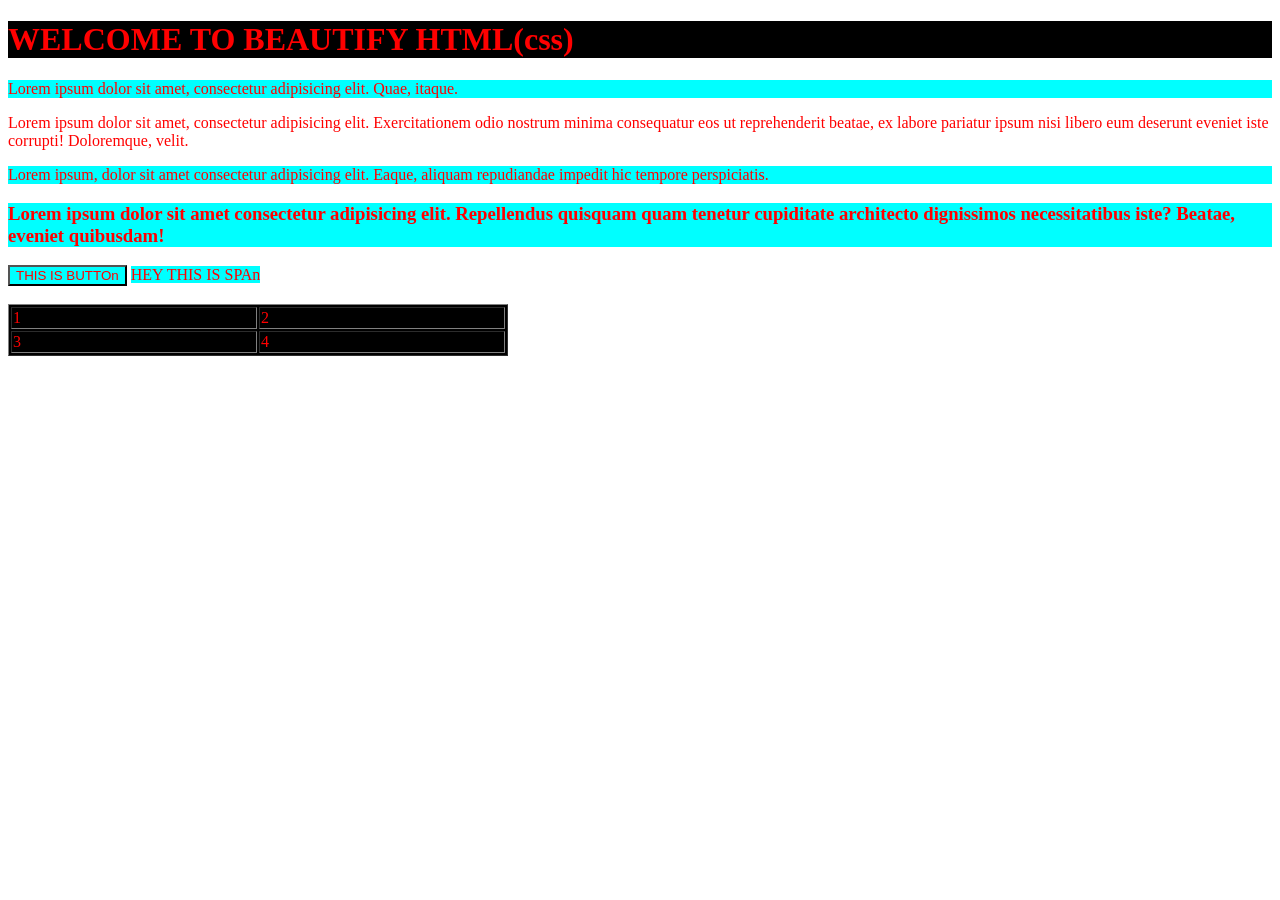
<file: CSS_WEEK_1/index.html>
<!DOCTYPE html>
<html lang="en">
<head>
  
    <meta charset="UTF-8">
    <meta name="viewport" content="width=device-width, initial-scale=1.0">
    <title>CSS STYLES CLASS</title>
    <link rel="stylesheet" href="style.css">
</head>

<style>
    p {
        background-color: blue;
        color: white;
        color: red;
    }
</style>

<body>
    <h1 style="color:red; background-color: black;">WELCOME TO BEAUTIFY HTML(css)</h1>

    <p class="para">Lorem ipsum dolor sit amet, consectetur adipisicing elit. Quae, itaque.</p>


    <p style="background-color:white">Lorem ipsum dolor sit amet, consectetur adipisicing elit. Exercitationem odio nostrum minima consequatur eos ut reprehenderit beatae, ex labore pariatur ipsum nisi libero eum deserunt eveniet iste corrupti! Doloremque, velit.</p>

    <p class="para">
        Lorem ipsum, dolor sit amet consectetur adipisicing elit. Eaque, aliquam repudiandae impedit hic tempore perspiciatis.
    </p>


    <h3 id="heading3">
        Lorem ipsum dolor sit amet consectetur adipisicing elit. Repellendus quisquam quam tenetur cupiditate architecto dignissimos necessitatibus iste? Beatae, eveniet quibusdam!
    </h3>

    <button>
        THIS IS BUTTOn
    </button>

    <span>
        HEY THIS IS SPAn
    </span>

    <br />
    <br>



    <table border="1">
        <tr>
            <td>1</td>
            <td>2</td>
        </tr>
        <tr>
            <td>
                3
            </td>
            <td>4</td>
        </tr>
    </table>
</body>
</html>
</file>
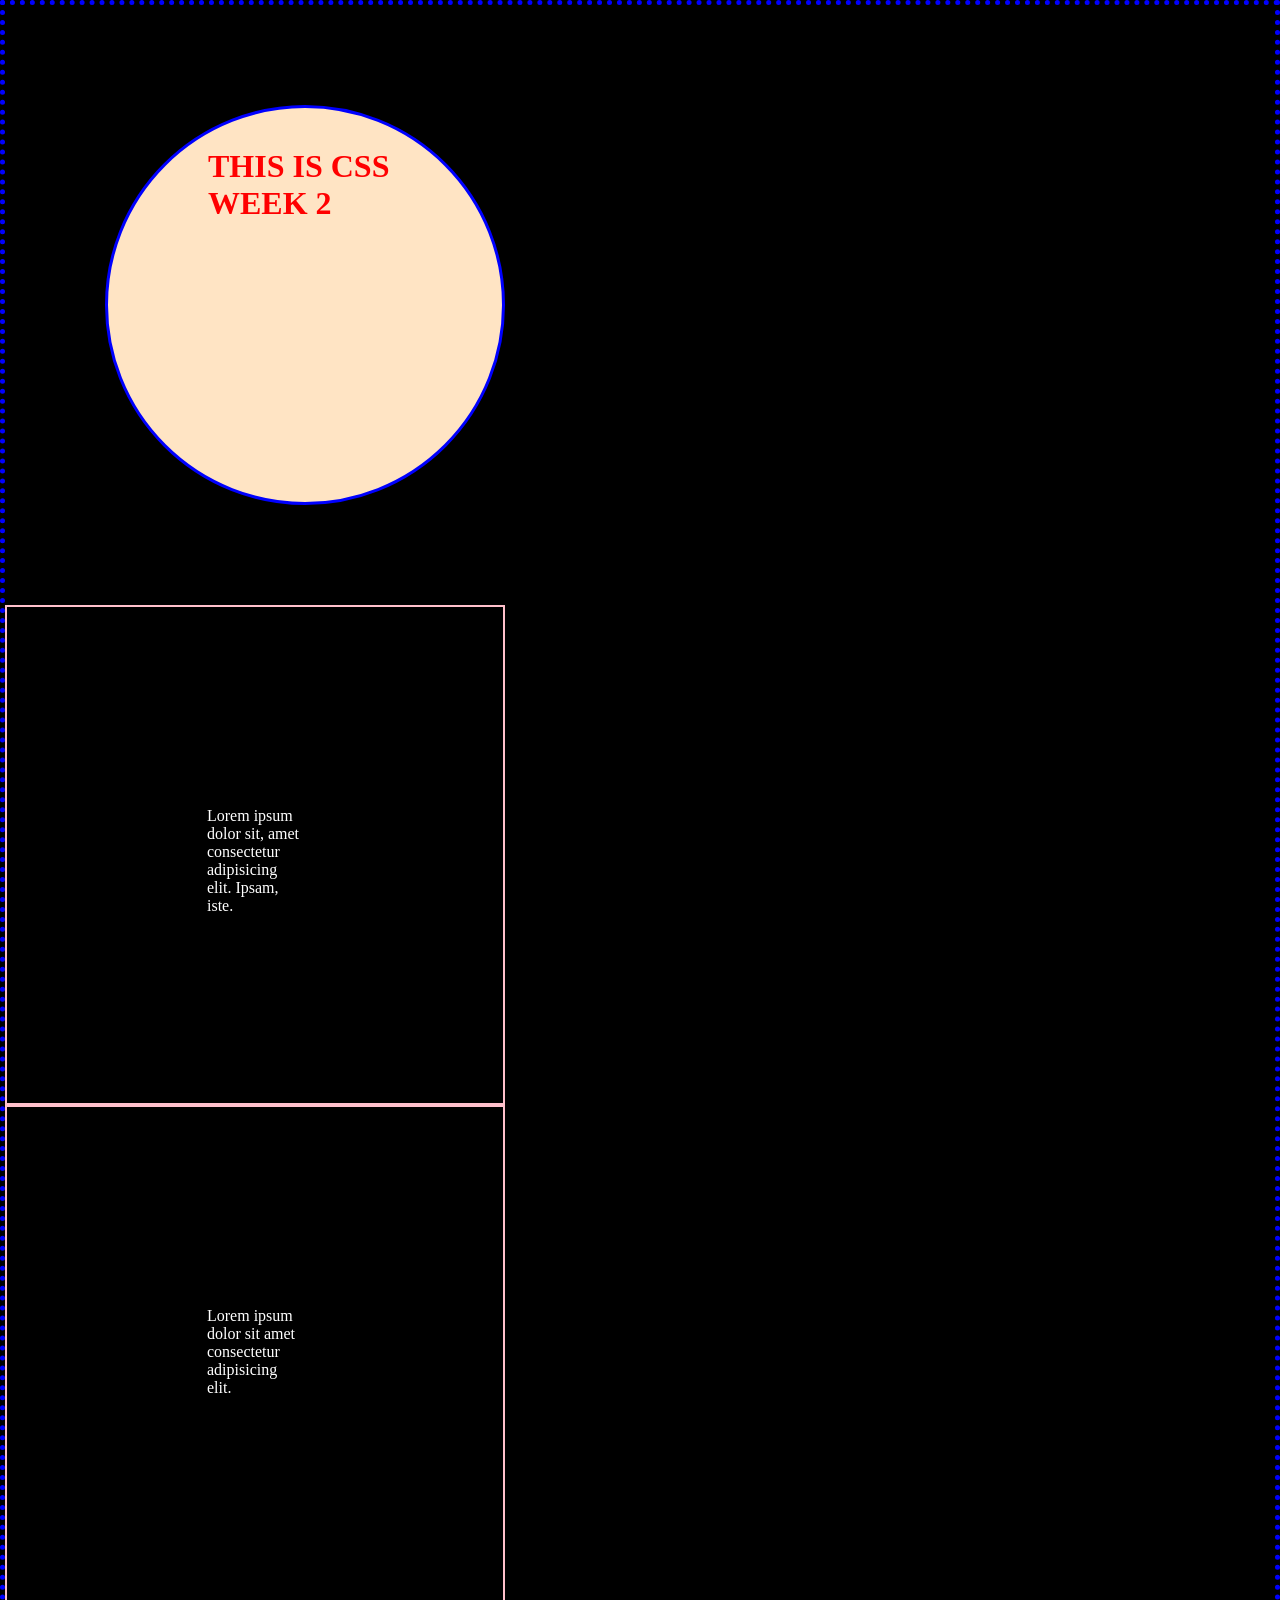
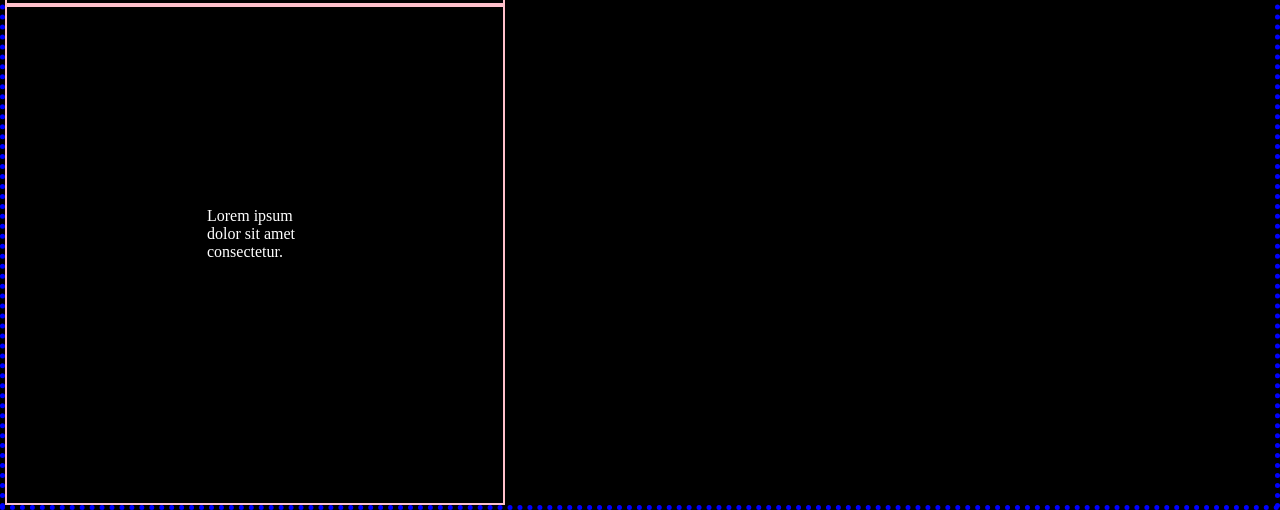
<file: CSS_WEEK_2/index.html>
<!DOCTYPE html>
<html lang="en">
<head>
    <meta charset="UTF-8">
    <meta name="viewport" content="width=device-width, initial-scale=1.0">
    <title>CSS WEEK 2</title>
    <link rel="stylesheet" href="style.css">
</head>
<body>
    <div id="first-div">
        <h1 class="heading-one">THIS IS CSS WEEK 2</h1>


        <p>Lorem ipsum dolor sit, amet consectetur adipisicing elit. Ipsam, iste.</p>
        <p>Lorem ipsum dolor sit amet consectetur adipisicing elit.</p>
        <p>Lorem ipsum dolor sit amet consectetur.</p>
    </div>

</body>
</html>
</file>
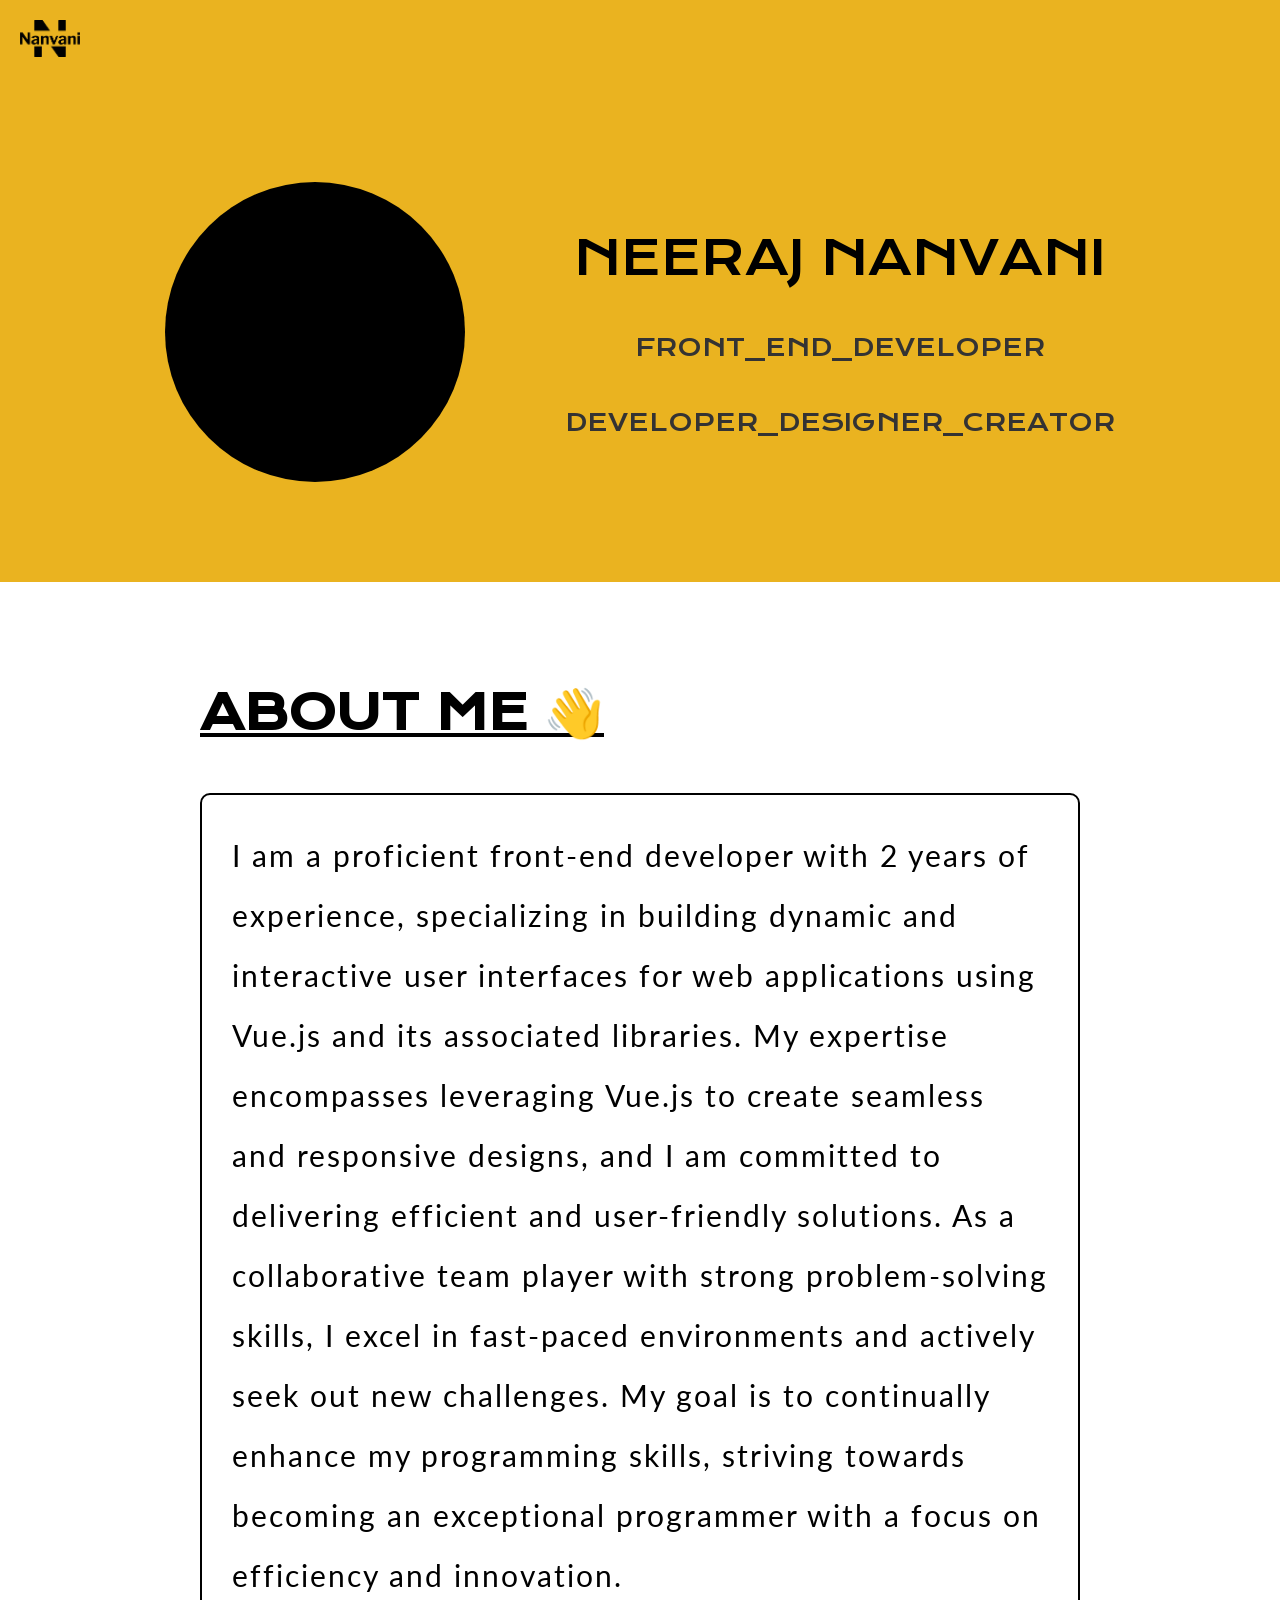
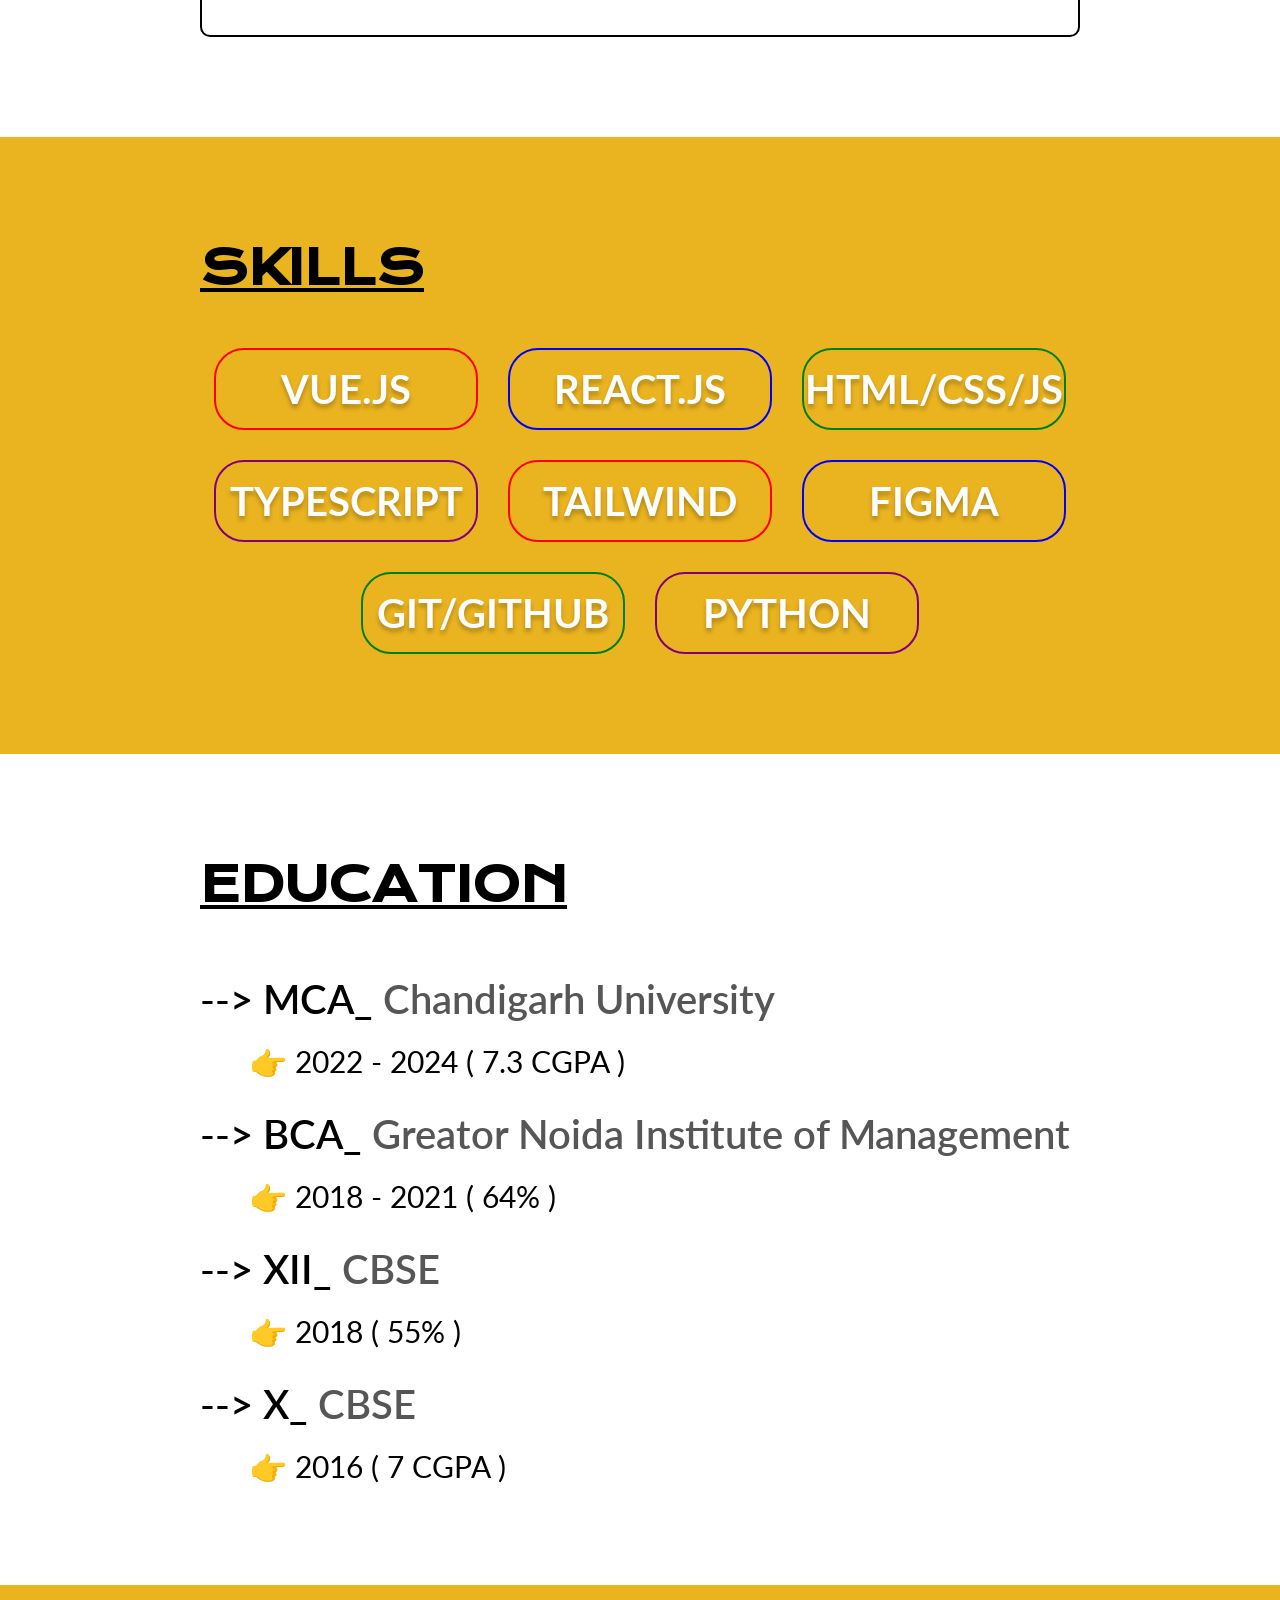
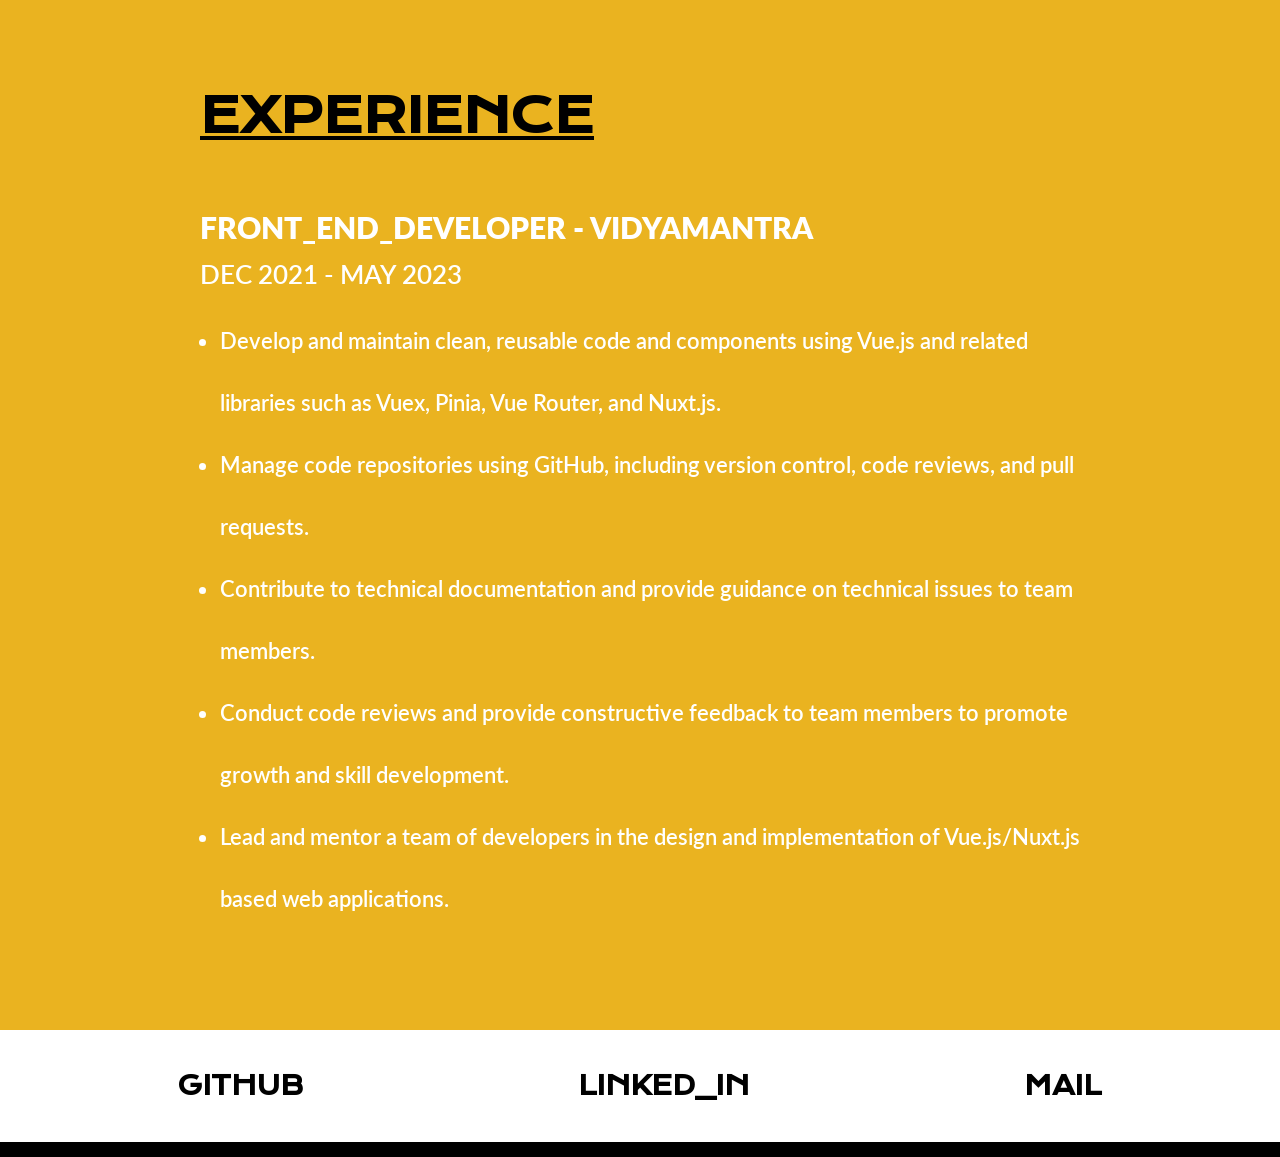
<file: Portfolio/index.html>
<!DOCTYPE html>
<html lang="en">
<head>
    <meta charset="UTF-8">
    <meta name="viewport" content="width=device-width, initial-scale=1.0">
    <link rel="stylesheet" href="style.css">

    <link rel="preconnect" href="https://fonts.googleapis.com">
    <link rel="preconnect" href="https://fonts.gstatic.com" crossorigin>
    <link href="https://fonts.googleapis.com/css2?family=Asap:wght@700&family=Barlow+Condensed:ital,wght@1,300&family=Krona+One&family=Lato&display=swap" rel="stylesheet">
    

    <title>Neeraj Nanvani</title>
</head>
    <body>
        <div id="hero-section">
            <img id="logo" src="nanvani-logo.png" alt="logo" />

            <div id="hero-img-name">
                <div id="my-img">

                </div>

                <div id="my-name">
                    <p id="name">Neeraj Nanvani</p>
                    <p>Front_end_developer</p>
                    <p>Developer_designer_creator</p>
                </div>
            </div>
        </div>
        
        <div id="about-section">

            <h2 class="heading">
                ABOUT ME 👋
            </h2>

            <p id="about-me">
                I am a proficient front-end developer with 2 years of experience, specializing in building dynamic and interactive user interfaces for web applications using Vue.js and its associated libraries. My expertise encompasses leveraging Vue.js to create seamless and responsive designs, and I am committed to delivering efficient and user-friendly solutions. As a collaborative team player with strong problem-solving skills, I excel in fast-paced environments and actively seek out new challenges. My goal is to continually enhance my programming skills, striving towards becoming an exceptional programmer with a focus on efficiency and innovation.
            </p>
        </div>

        <div id="skills-section">
            <h2 class="heading">
                SKILLS
            </h2>

            <div class="skills-box">
                <div class="skill red">Vue.js</div>
                <div  class="skill blue">React.js</div>
                <div  class="skill green">HTML/CSS/JS</div>
                <div  class="skill purple">Typescript</div>
                <div  class="skill red">Tailwind</div>
                <div  class="skill blue">Figma</div>
                <div  class="skill green">GIT/GITHUB</div>
                <div  class="skill purple">PyTHON</div>
            </div>
        </div>

        <div id="education-section">
            <h2 class="heading">
                EDUCATION
            </h2>

            <div class="education-details">
                <h3>
                -->  MCA_ 
                    <span>
                        Chandigarh University
                    </span> 
                </h3>

                <p>
                    👉  2022 - 2024 ( 7.3 CGPA )
                </p>

                <h3>
                -->  BCA_ 
                    <span>
                        Greator Noida Institute of Management
                    </span> 
                </h3>

                <p>
                    👉  2018 - 2021 ( 64% )
                </p>

                <h3>
                -->  XII_ 
                    <span>
                        CBSE
                    </span> 
                </h3>

                <p>
                    👉  2018 ( 55% )
                </p>

                <h3>
                -->  X_ 
                    <span>
                        CBSE
                    </span> 
                </h3>

                <p>
                    👉  2016 ( 7 CGPA )
                </p>
            </div>
        </div>


        <div id="experience-section">
            <h2 class="heading">
                EXPERIENCE
            </h2>

            <div class="experience-box">
                <h3>
                    FRONT_END_DEVELOPER - VIDYAMANTRA
                </h3>

                <h4> DEC 2021 - MAY 2023 </h4>

                <ul>
                    <li>
                        Develop and maintain clean, reusable code and components using Vue.js and related libraries such as Vuex, Pinia, Vue Router, and Nuxt.js.
                    </li>
                    <li>
                        Manage code repositories using GitHub, including version control, code reviews, and pull requests.
                    </li>

                    <li>
                        Contribute to technical documentation and provide guidance on technical issues to team members.
                    </li>

                    <li>
                        Conduct code reviews and provide constructive feedback to team members to promote growth and skill development.
                    </li>

                    <li>
                        Lead and mentor a team of developers in the design and implementation of Vue.js/Nuxt.js based web applications.
                    </li>               
                </ul>
            </div>
        </div>

        <footer>
            <a href="#">GITHUB</a>
            <a href="#">LINKED_IN</a>
            <a href="#">MAIL</a>
        </footer>
    </body>
</html>
</file>
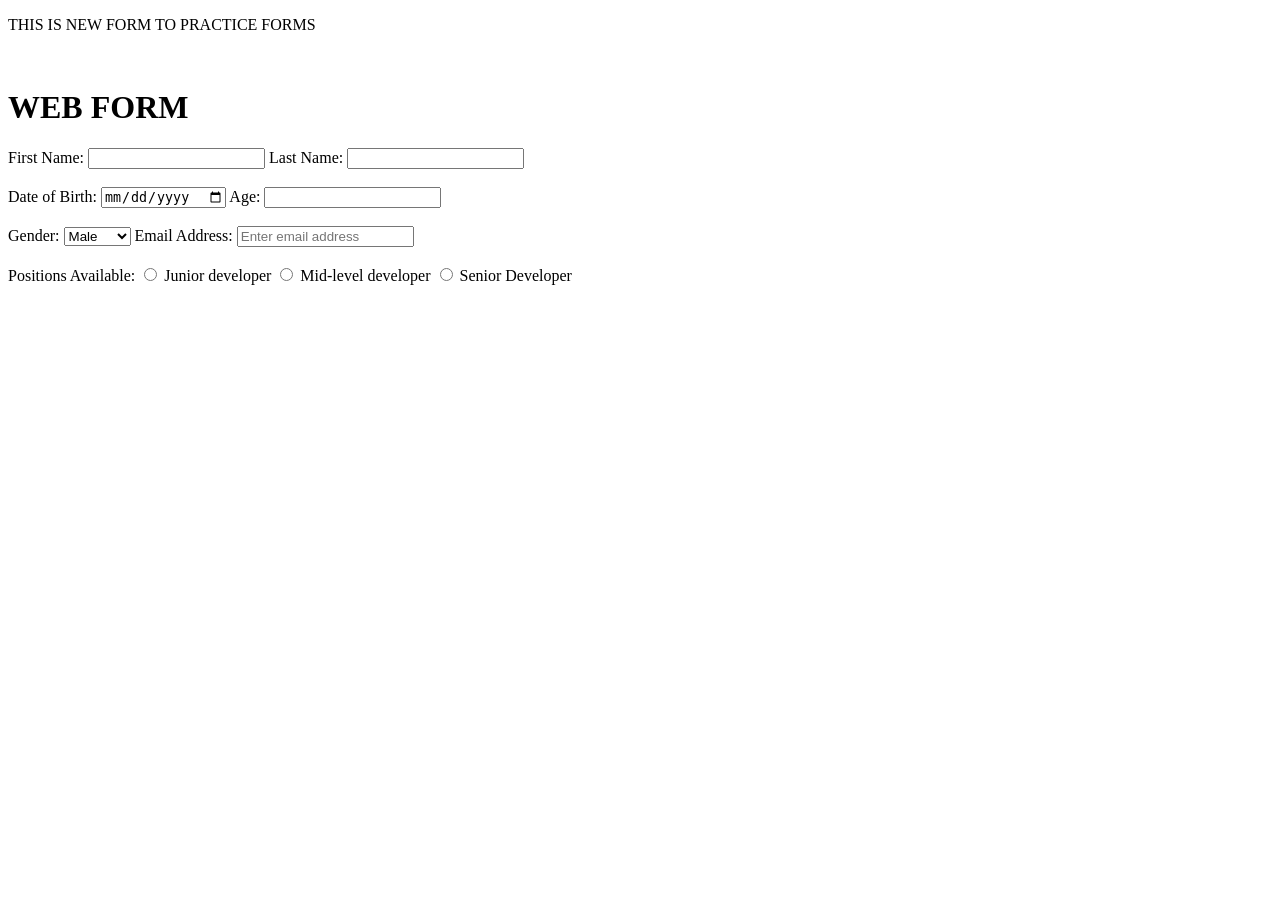
<file: form2.html>
<!DOCTYPE html>
<html lang="en">
<head>
    <meta charset="UTF-8">
    <meta name="viewport" content="width=device-width, initial-scale=1.0">
    <title>Form Trial</title>
</head>
<body>
    <p>
        THIS IS NEW FORM TO PRACTICE FORMS
    </p>

    <br />
    <h1>
        WEB FORM
    </h1>

    <form>
        <label for="">First Name: </label>
        <input />

        <label for="">Last Name: </label>
        <input />

        <br />
        <br />

        <label for="">Date of Birth: </label>
        <input type="date" />

        <label for="">Age: </label>
        <input type="number">

        <br />
        <br />
        <label for="">Gender: </label>
        <select>
            <option>
                Male
            </option>
            <option>
                Female
            </option>
            <option>
                Other
            </option>
        </select>

        <label>Email Address: </label>
        <input type="email" placeholder="Enter email address">

        <br />
        <br />

        <label for="">Positions Available: </label>

        <input type="radio" id="junior" name="position" />
        <label for="junior">
            Junior developer
        </label>

        <input type="radio" id="mid-level" name="position" />
        <label for="mid-level">
            Mid-level developer
        </label>

        <input type="radio" id="senior" name="position" />

        <label for="senior"> Senior Developer</label>
    </form>

</body>
</html>
</file>
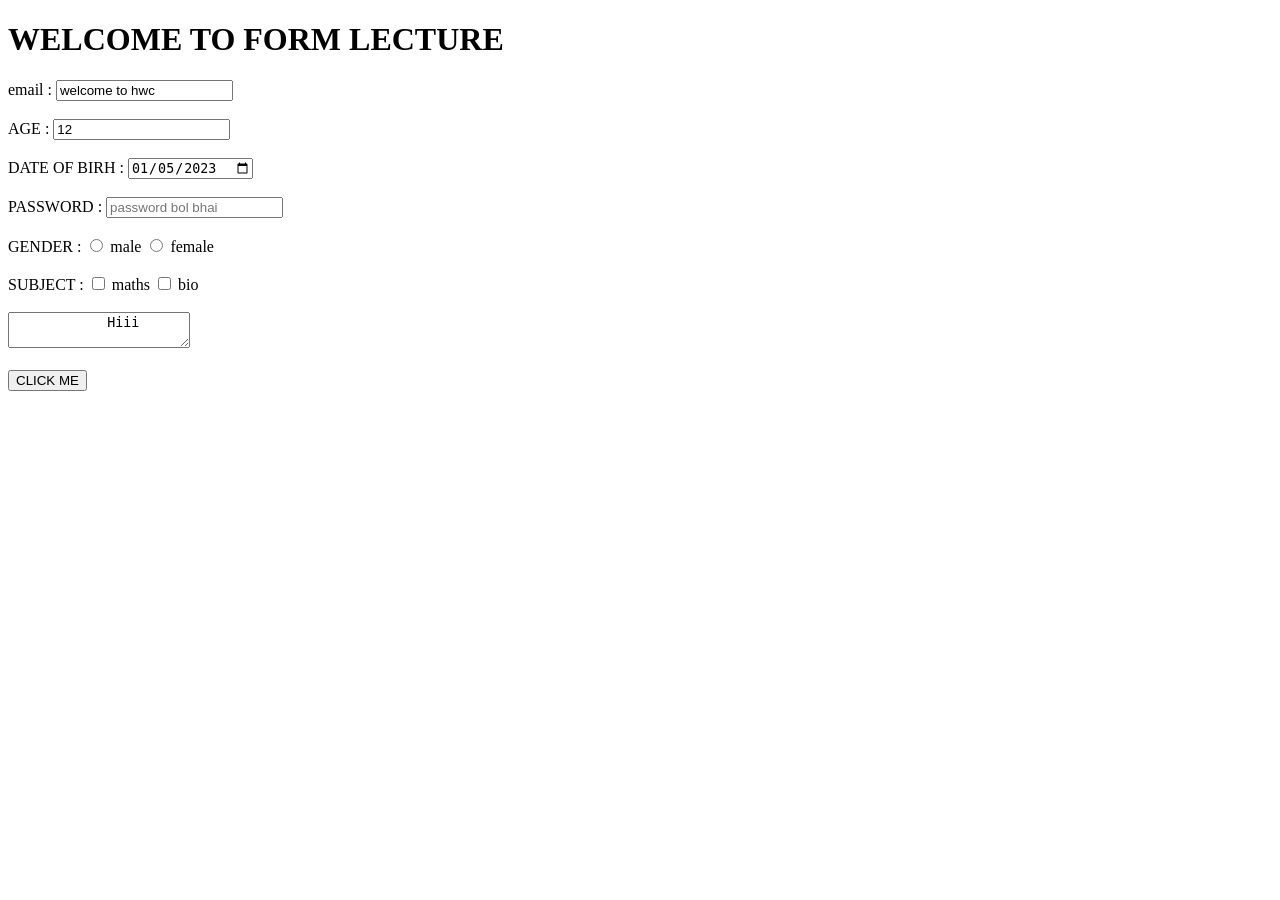
<file: forms.html>
<!DOCTYPE html>
<html lang="en">
<head>
    <meta charset="UTF-8">
    <meta name="viewport" content="width=device-width, initial-scale=1.0">
    <title>FORMS</title>
</head>
<body>
    <h1>
        WELCOME TO FORM LECTURE
    </h1>

    <form>
        <label for=""> email : </label>
        <input type="email"  id="emailAddress" value="welcome to hwc" placeholder="yourexample@mail.com"/>


       <br />
       <br />
       <label for=""> AGE : </label>
       <input type="number" id="ageInput" value="12" placeholder="beta age batade" />

       <br />
       <br />
       <label for=""> DATE OF BIRH : </label>
       <!-- yyyy-mm-dd -->
       <input type="date" id="dobInput" value="2023-01-05" placeholder="date bol bhai" />


       <br />
       <br />

       <label for=""> PASSWORD : </label>
       <input type="password" id="passwordInput"  placeholder="password bol bhai"  />

       <br />
       <br />


       <label for=""> GENDER : </label>

       <input type="radio" name="gender" id="male_gender" />
       
       <label for="male_gender"> male</label>

       <input type="radio" name="gender" id="female_gender" />
       <label for="female_gender"> female</label>

       <br />
       <br />

       <label for=""> SUBJECT : </label>

       <input type="checkbox" name="subject" id="maths" />
       <label for="maths"> maths</label>

       <input type="checkbox" name="subject" id="bio" />
       <label for="bio"> bio</label>

       <br />
       <br />

        <textarea name="" id="" />
            Hiii
        </textarea>

        <br />
        <br />

       <button> CLICK ME </button>
    </form>
</body>
</html>
</file>
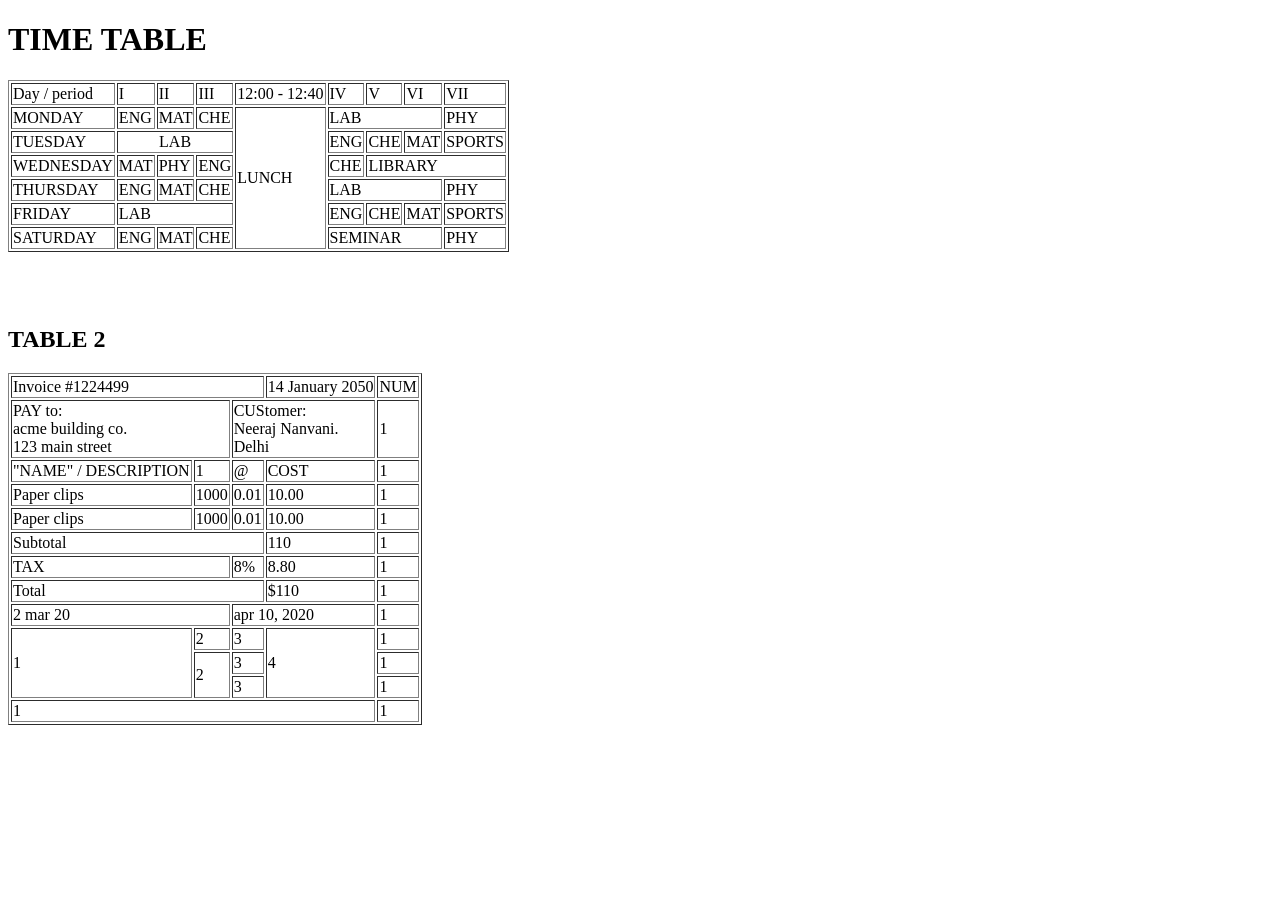
<file: html-table.html>
<!DOCTYPE html>
<html lang="en">
<head>
    <meta charset="UTF-8">
    <meta name="viewport" content="width=device-width, initial-scale=1.0">
    <title>TIME TABLE</title>
</head>
<body>
    <main>

   
     <h1>
        TIME TABLE
     </h1>

     <table border="1">
        <!-- THIS IS FIRST ROW -->
        <tr>
            <td>Day / period</td>
            <td>I</td>
            <td>II</td>
            <td>III</td>
            <td>12:00 - 12:40</td>
            <td>IV</td>
            <td>V</td>
            <td>VI</td>
            <td>VII</td>
        </tr>

        <!-- THIS IS SECOND ROW -->
        <tr>
            <td>MONDAY</td>
            <td>ENG</td>
            <td>MAT</td>
            <td>CHE</td>
            <td rowspan="6">LUNCH</td>
            <td colspan="3">LAB</td>
            <td>PHY</td>
        </tr>

        <!-- THIS IS THIRD ROW -->
        <tr>
            <td>TUESDAY</td>
            <td colspan="3" align="center">LAB</td>
            <td>ENG</td>
            <td>CHE</td>
            <td>MAT</td>
            <td>SPORTS</td>
        </tr>

<!-- THIS IS FOURTH ROW -->
        <tr>
            <td>WEDNESDAY</td>
            <td>MAT</td>
            <td>PHY</td>
            <td>ENG</td>
            <td>CHE</td>
            <td colspan="3">LIBRARY</td>
        </tr>

        <tr>
            <td>THURSDAY</td>
            <td>ENG</td>
            <td>MAT</td>
            <td>CHE</td>
            <td colspan="3">LAB</td>
            <td>PHY</td>
        </tr>
        <tr>
            <td>FRIDAY</td>
            <td colspan="3">LAB</td>
            <td>ENG</td>
            <td>CHE</td>
            <td>MAT</td>
            <td>SPORTS</td>
        </tr>
        <tr>

            <td>SATURDAY</td>
            <td>ENG</td>
            <td>MAT</td>
            <td>CHE</td>
            <td colspan="3">SEMINAR</td>
            <td>PHY</td>
        </tr>
     </table>

     <br />
     <br />

     <br />


     <!-- THIS IS TABLE 2 -->


     <h2>TABLE 2</h2>

     <table border="1">
        <tr>
            <td colspan="3">Invoice #1224499</td>
            <td> 14 January 2050</td>
            <td>NUM</td>
        </tr>

        <tr>
            <td colspan="2">
                PAY to:
                <br/> acme building co.
                <br /> 123 main street

            </td>
            <td colspan="2">
                CUStomer:
                <br/> Neeraj Nanvani.
                <br /> Delhi

            </td>
            <td>1</td>
        </tr>
        <tr>
            <td>"NAME" / DESCRIPTION</td>
            <td>1</td>
            <td>@</td>
            <td>COST</td>
            <td>1</td>
        </tr>
        <tr>
            <td>Paper clips</td>
            <td>1000</td>
            <td>0.01</td>
            <td>10.00</td>
            <td>1</td>
        </tr>
        <tr>
            <td>Paper clips</td>
            <td>1000</td>
            <td>0.01</td>
            <td>10.00</td>
            <td>1</td>

        </tr>
        <tr>

            <td colspan="3">Subtotal</td>
            <td>110</td>
            <td>1</td>
        </tr>

        <tr>
            <td colspan="2">TAX</td>
            <td>8%</td>
            <td>8.80</td>
            <td>1</td>

        </tr>
        <tr>
            <td colspan="3">Total</td>
            <td>$110</td>
            <td>1</td>
        </tr>

        <tr>
            <td colspan="2">2 mar 20</td>
            <td colspan="2">apr 10, 2020</td>
            <td>1</td>
        </tr>

        <tr>
            <td rowspan="3">1</td>
            <td>2</td>
            <td>3</td>
            <td rowspan="3">4</td>
            <td>1</td>
        </tr>

        <tr>
            <td rowspan="2">2</td>
            <td>3</td>
            <td>1</td>
        </tr>
        <tr>
            <td>3</td>
            <td>1</td>
        </tr>
        <tr>
            <td colspan="4">1</td>
            <td>1</td>
        </tr>
     </table>
    </main>
</body>
</html>
</file>
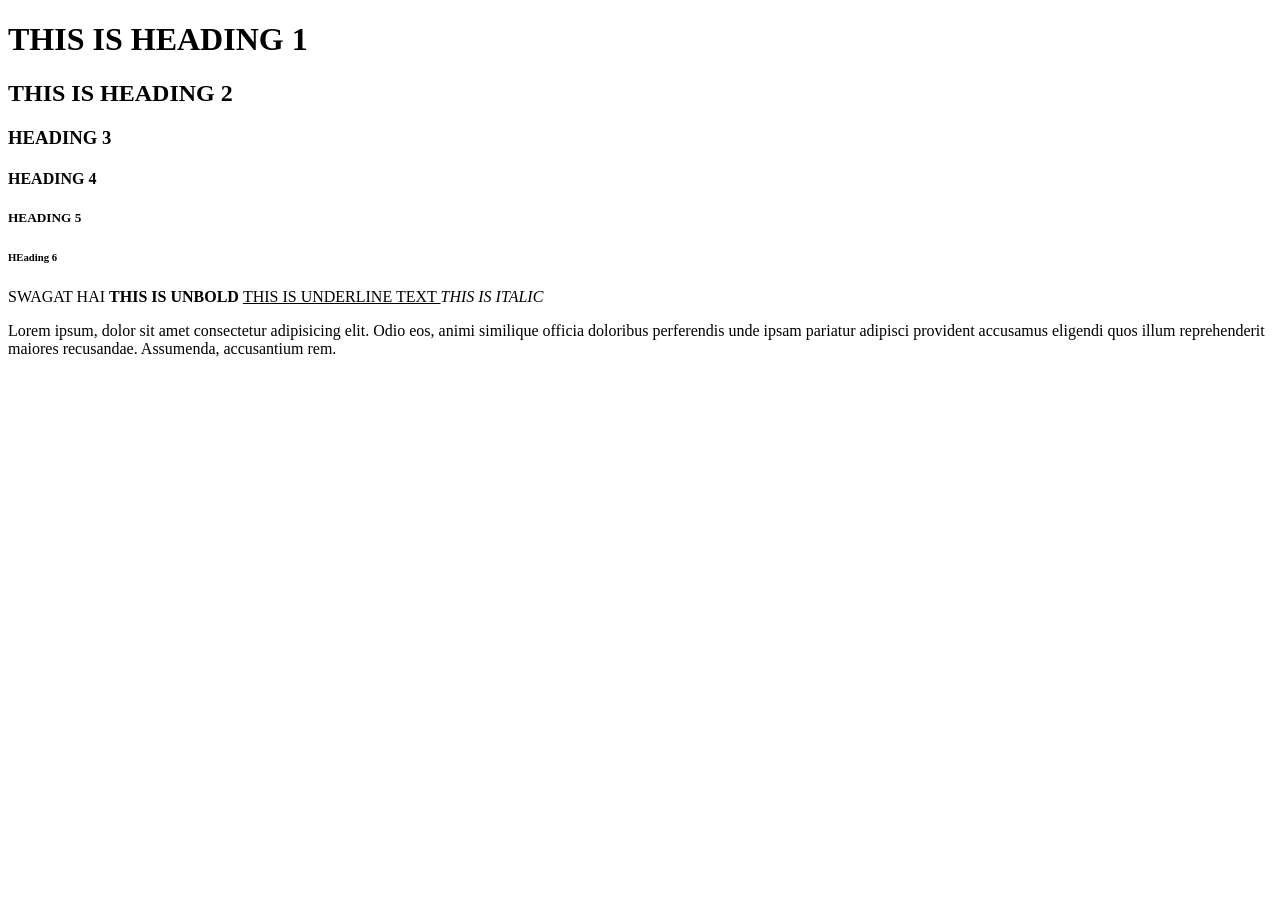
<file: lecture1.html>
<!DOCTYPE html>
<html>
  <body>
       
      <h1>
        THIS IS HEADING 1
      </h1>

      <h2> THIS IS HEADING 2</h2>
      <h3>
        HEADING 3
      </h3>

      <h4>HEADING 4</h4>

      <h5>HEADING 5</h5>

      <h6>
        HEading 6
      </h6>


      SWAGAT HAI 


      <b> THIS IS UNBOLD </b>

      <u>
        THIS IS UNDERLINE TEXT
      </u>

      <i>
        THIS IS ITALIC 
      </i>

      <p> Lorem ipsum, dolor sit amet consectetur adipisicing elit. Odio eos, animi similique officia doloribus perferendis unde ipsam 
        

        
        pariatur adipisci provident accusamus eligendi quos illum reprehenderit maiores recusandae. Assumenda, accusantium rem.</p>
  </body>
</html>
</file>
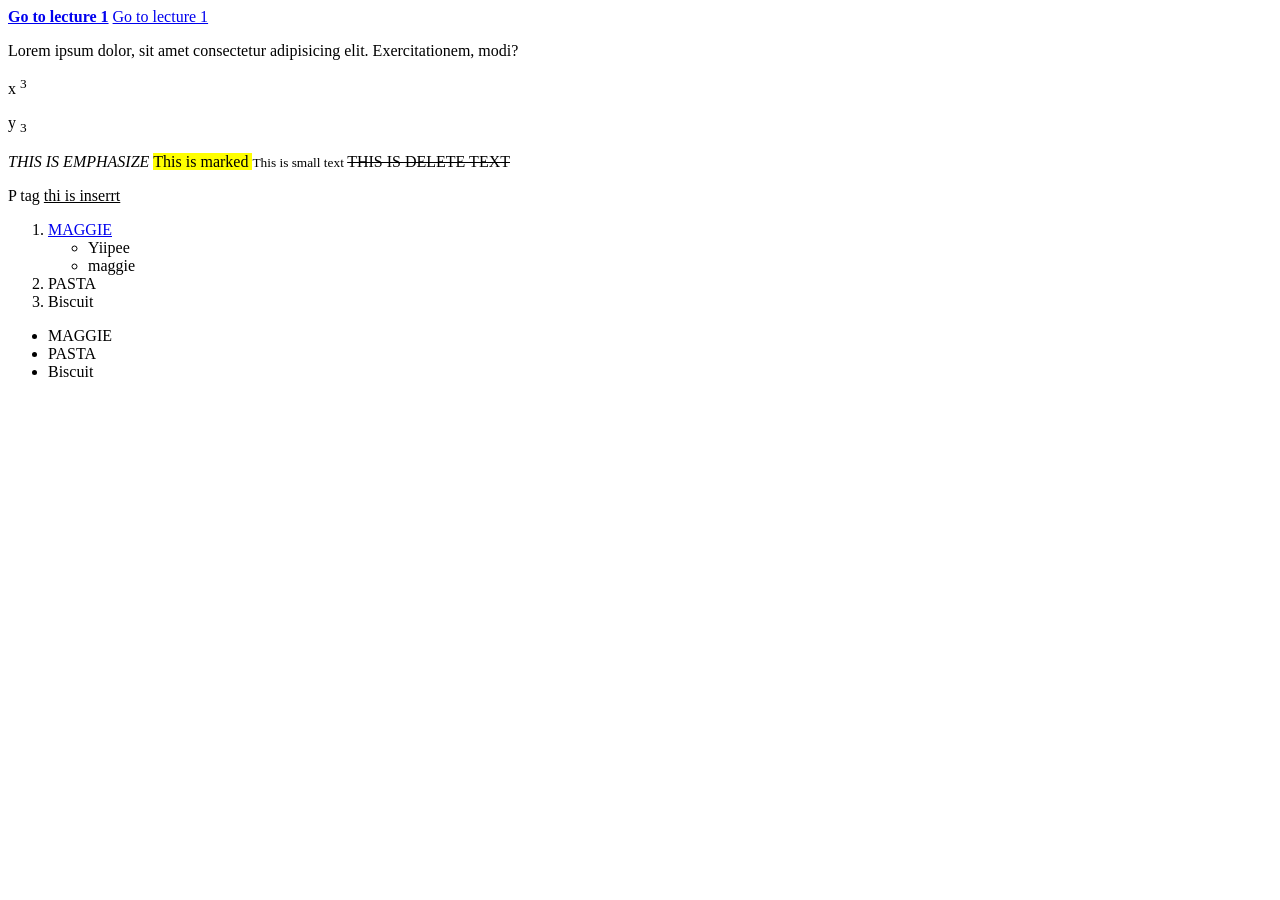
<file: lecture3.html>
<!DOCTYPE html>
<html>
    <body>
        <!-- <a href="https://www.google.com/">
            Go to google
        </a> -->

        <b>
            <a href="lecture1.html">Go to lecture 1</a>
        </b>

        <a href="lecture1.html">Go to lecture 1</a>



        <!-- Lets use some more formatting tags -->

        <p>Lorem ipsum dolor, sit amet consectetur adipisicing elit. Exercitationem, modi?</p>

        <p>
            x 
            <sup>3</sup>
        </p>

        <p>
            y
            <sub>3</sub>
        </p>

        <em>
            THIS IS EMPHASIZE
        </em>

        <mark>
            This is marked
        </mark>


        <small>
            This is small text
        </small>

        <del>
            THIS IS DELETE TEXT
        </del>

        <p>
            P tag 
            <ins>thi is inserrt</ins>
        </p>


        <!-- THIS IS LIST NOW -->

        <ol>
            <li>
               <a href="maggie.com">
                   MAGGIE

               </a> 
                <ul>
                    <li>
                        Yiipee
                    </li>
                    <li>
                        maggie
                    </li>
                </ul>
            </li>
            <li>PASTA</li>
            <li>Biscuit</li>
        </ol>

        <ul>
            <li>MAGGIE</li>
            <li>PASTA</li>
            <li>Biscuit</li>
        </ul>

        </body>
</html>
</file>
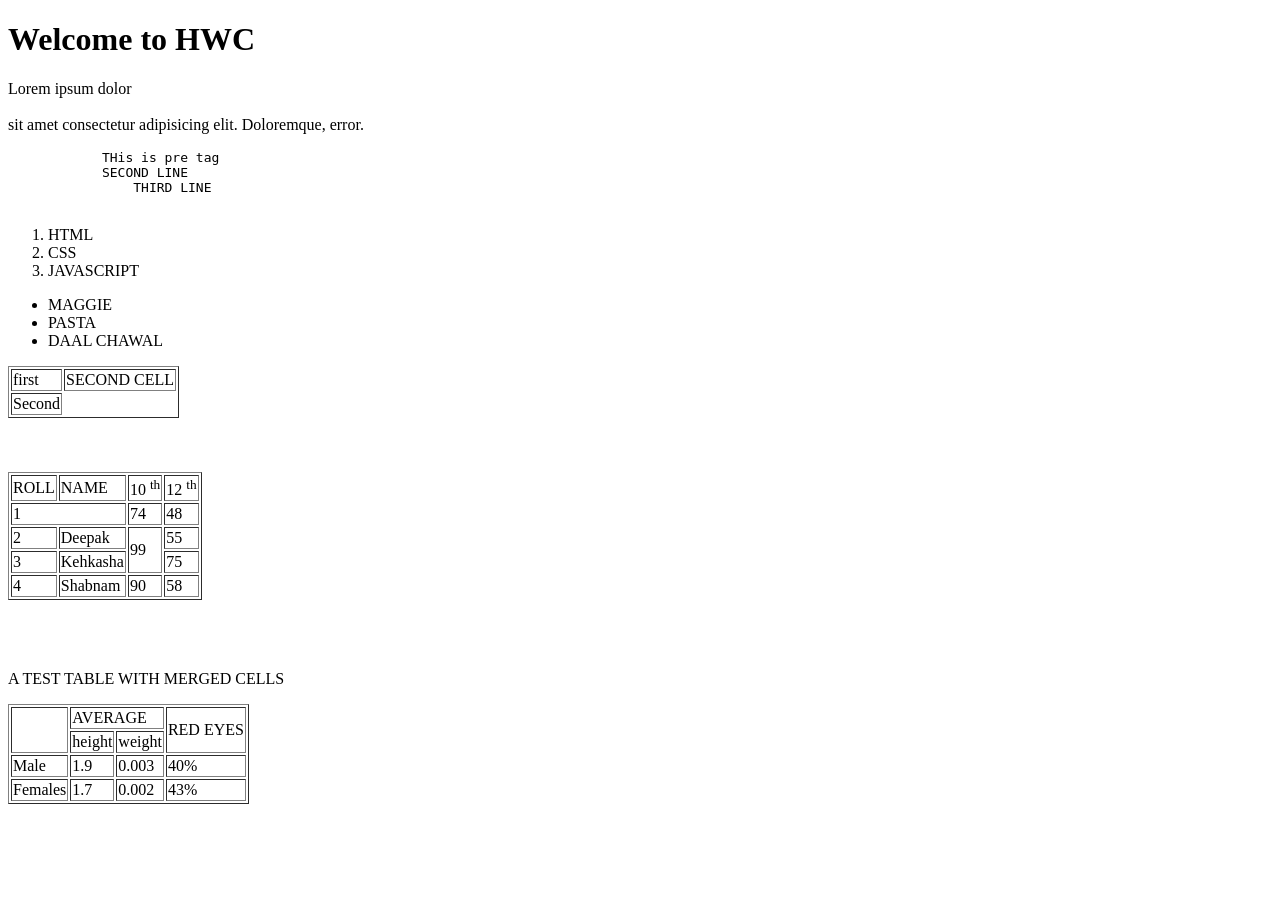
<file: lecture5.html>
<!DOCTYPE html>
<html lang="en">
<head>
    <meta charset="UTF-8">
    <meta name="viewport" content="width=device-width, initial-scale=1.0">
    <title>Document</title>
</head>
    <body>
        <h1>Welcome to HWC</h1>

        <p>
            Lorem ipsum dolor
            
            <br />

            <br />
            
            
            sit amet consectetur adipisicing elit. Doloremque, error.
        </p>


        <pre>
            THis is pre tag
            SECOND LINE
                THIRD LINE
        </pre>


        <ol>
            <li>
                HTML
            </li>
            <li> CSS </li>
            <li> JAVASCRIPT</li>
        </ol>

        <ul>

            <li>
                MAGGIE
            </li>
            <li>
                PASTA
            </li>
            <li>
                DAAL CHAWAL
            </li>
        </ul>


        <table border="1">
            <tr>
                <td>first</td>
                <td>SECOND CELL</td>
            </tr>
            <tr>
                <td>Second</td>
            </tr>
        </table>


        <br>

        <br>
        <br>

        <table border="1">

            <tr>
                <td>ROLL</td>
                <td> NAME </td>
                <td> 10 
                    <sup>
                        th
                    </sup> 
                </td>
                <td> 
                    12
                    <sup>
                        th
                    </sup> 
                </td>
            </tr>
            <tr>
                <td colspan="2">1</td>
                <td>74</td>
                <td>48</td>
            </tr>
            <tr>
                <td>2</td>
                <td>Deepak</td>
                <td rowspan="2">99</td>
                <td>55</td>
            </tr>
            <tr>
                <td>3</td>
                <td>Kehkasha</td>
               
                <td>75</td>
            </tr>
            <tr>
                <td>4</td>
                <td>Shabnam</td>
                <td>90</td>
                <td>58</td>
            </tr>
        </table>


        <br />
        <br />
        <br />

        <p>A TEST TABLE WITH MERGED CELLS</p>
        <table border="1">
            <tr>
                <td rowspan="2"></td>
                <td colspan="2">AVERAGE</td>
                <td rowspan="2">RED EYES</td>
            </tr>
            <tr>
                <td>height</td>
                <td>weight</td>
            </tr>
            <tr>
                <td>Male</td>
                <td>1.9</td>
                <td>0.003</td>
                <td>40%</td>
            </tr>
            <tr>
                <td>Females</td>
                <td>1.7</td>
                <td>0.002</td>
                <td>43%</td>
            </tr>
        </table>
    </body>
</html>
</file>
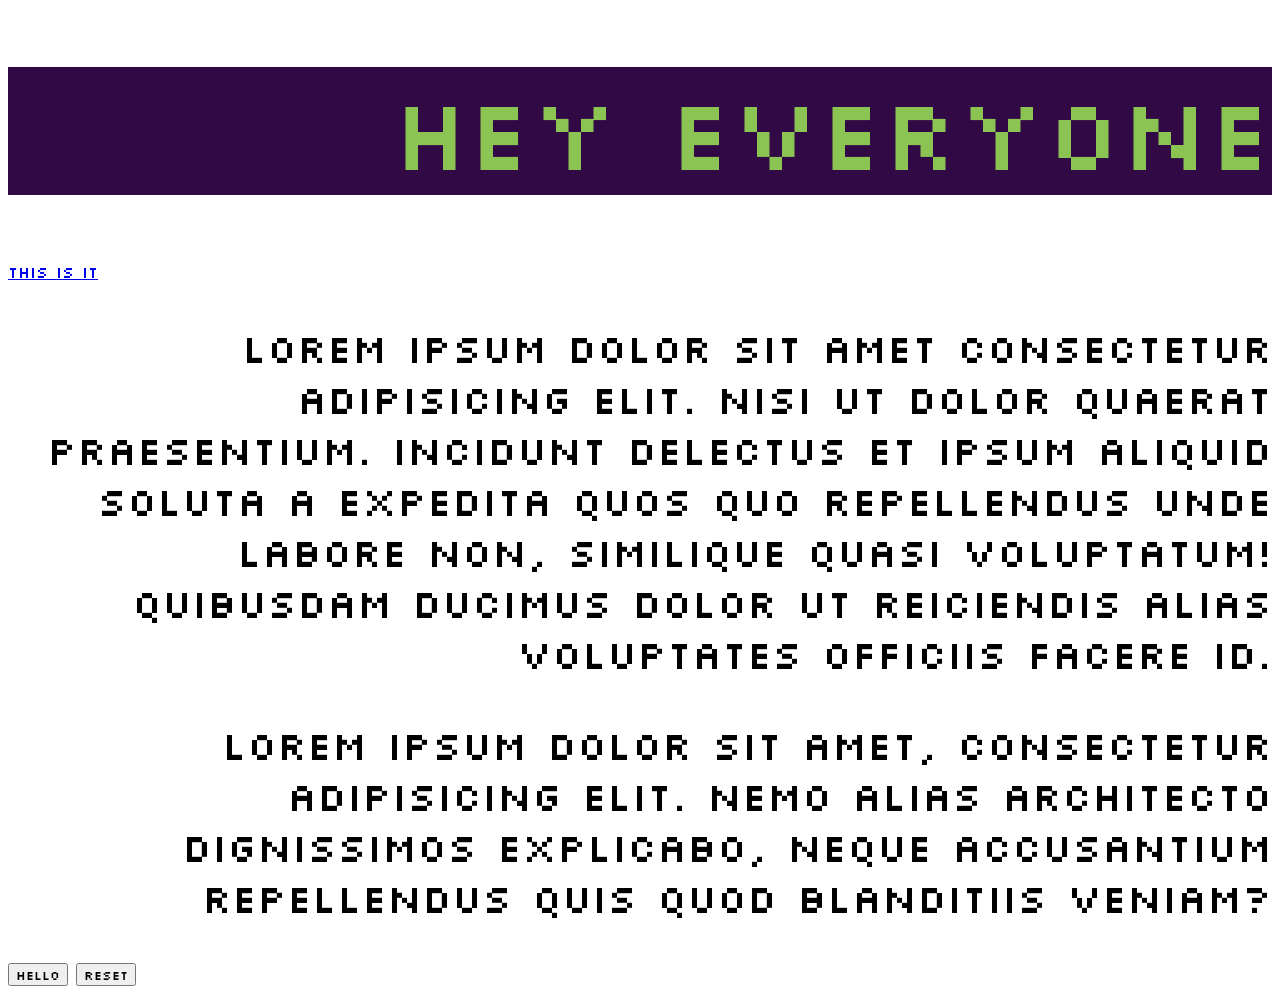
<file: CSS_WEEK_1/second.html>
<!DOCTYPE html>
<html lang="en">
<head>
    <meta charset="UTF-8">
    <meta name="viewport" content="width=device-width, initial-scale=1.0">
    <title>CSS SECOND LECTURE</title>

    <link rel="preconnect" href="https://fonts.googleapis.com">
    <link rel="preconnect" href="https://fonts.gstatic.com" crossorigin>
    <link href="https://fonts.googleapis.com/css2?family=Asap:wght@700&family=Barlow+Condensed:ital,wght@1,300&family=Montserrat&family=Playfair+Display&family=Silkscreen&display=swap" rel="stylesheet">

    <style>
        * {
            /* background-color: gray;
            color: red; */
            font-family: 'Silkscreen', sans-serif;
        }
        h1 {
            font-size: 100px;
            font-weight: 500;
            /* font-style: italic; */
            text-decoration:wavy;
            color: rgb(140, 196, 83);
            background-color: #310a45;
            text-align: end;
        }
        p {
            text-align: end;
            font-size: 40px;
        }
        
    </style>
</head>
<body>
    <h1>
        HEY EVERYONE
    </h1>

    <a href="#">

        this is it
    </a>
    <p>
        Lorem ipsum dolor sit amet consectetur adipisicing elit. Nisi ut dolor quaerat praesentium. Incidunt delectus et ipsum aliquid soluta a expedita quos quo repellendus unde labore non, similique quasi voluptatum! Quibusdam ducimus dolor ut reiciendis alias voluptates officiis facere id.
    </p>

    <p>
        Lorem ipsum dolor sit amet, consectetur adipisicing elit. Nemo alias architecto dignissimos explicabo, neque accusantium repellendus quis quod blanditiis veniam?
    </p>

    <button>Hello</button>
    
    <button>Reset</button>
</body>
</html>
</file>
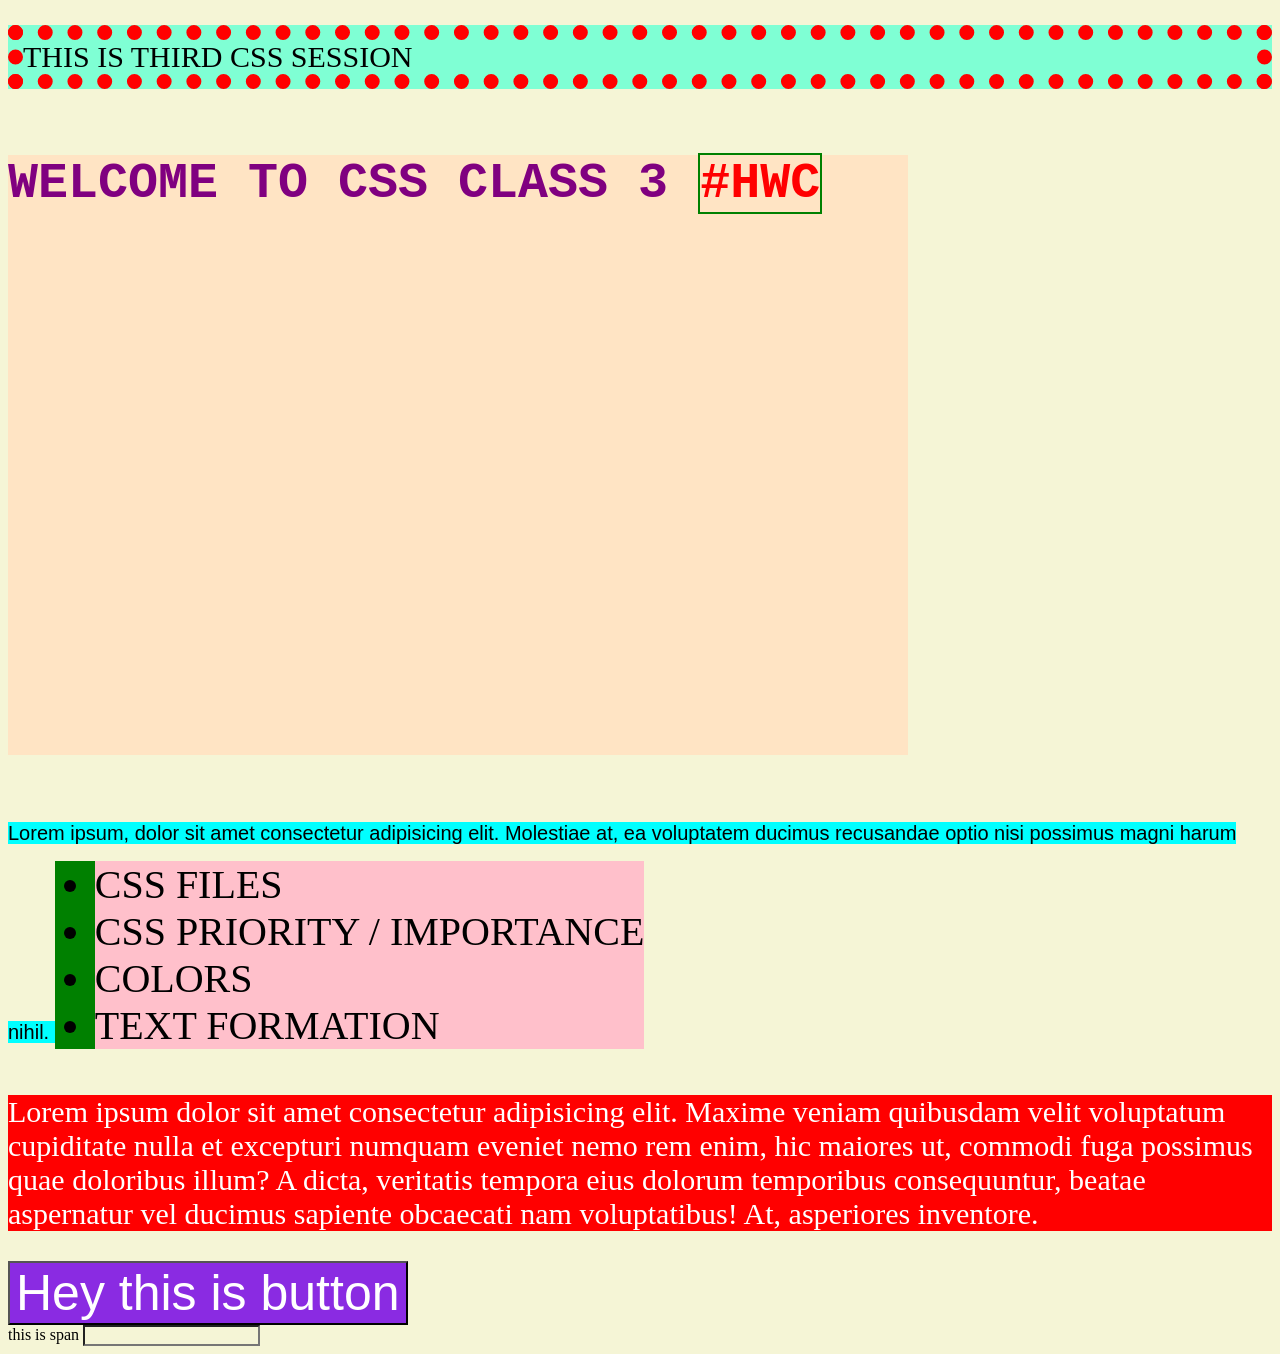
<file: CSS_WEEK_1/third.html>
<!DOCTYPE html>
<html lang="en">
<head>
    <meta charset="UTF-8">
    <meta name="viewport" content="width=device-width, initial-scale=1.0">

    <link rel="stylesheet" href="third-style.css">
    <title>THIRD CSS WEEK</title>
</head>
<body>
    <h2>THIS IS THIRD CSS SESSION</h2>

    <h4 class="heading-four">
        WELCOME TO CSS CLASS 3
        <span id="hyc">
            #HWC</span> 
    </h4>

    <p id="para-one">
        Lorem ipsum, dolor sit amet consectetur adipisicing elit. Molestiae at, ea voluptatem ducimus recusandae optio nisi possimus magni harum nihil.
    </p>

    <ul id="css-list">
        <li class="li-item">CSS FILES </li>
        <li class="li-item">CSS PRIORITY / IMPORTANCE</li>
        <li class="li-item">COLORS</li>
        <li class="li-item">TEXT  FORMATION</li>
    </ul>


    <p id="para-two">Lorem ipsum dolor sit amet consectetur adipisicing elit. Maxime veniam quibusdam velit voluptatum cupiditate nulla et excepturi numquam eveniet nemo rem enim, hic maiores ut, commodi fuga possimus quae doloribus illum? A dicta, veritatis tempora eius dolorum temporibus consequuntur, beatae aspernatur vel ducimus sapiente obcaecati nam voluptatibus! At, asperiores inventore.</p>

    <button>
        Hey this is button
    </button>

    <span>
        this is span
    </span>

    <input type="text">
</body>
</html>
</file>
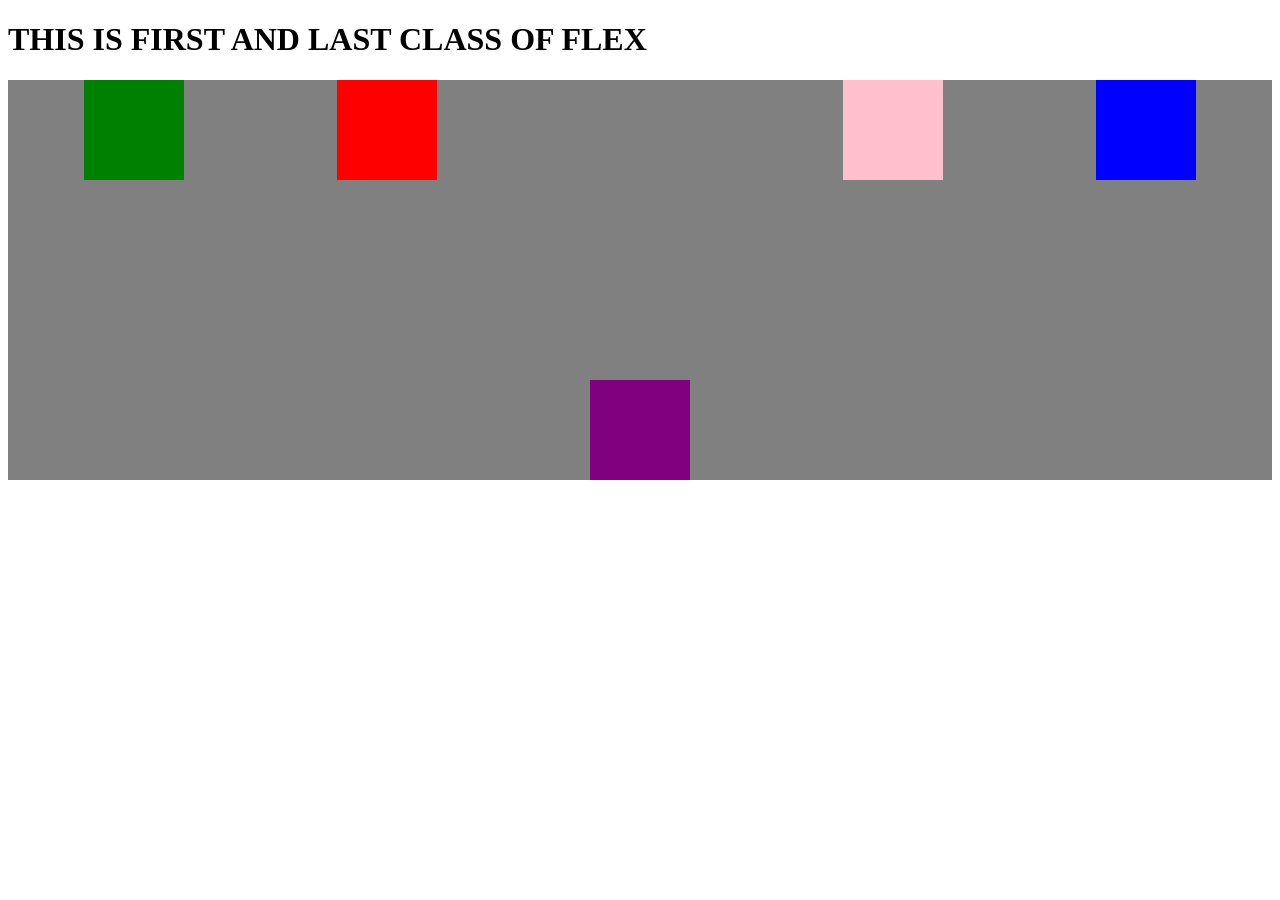
<file: CSS_WEEK_2/flex.html>
<!DOCTYPE html>
<html lang="en">
<head>
    <meta charset="UTF-8">
    <meta name="viewport" content="width=device-width, initial-scale=1.0">
    <title>FLex hai kya</title>
    <style>
        .parent {
            background-color: gray;
            display: flex;
            /* flex-wrap: wrap-reverse; */
            flex-direction: row;
            height: 400px;
            /* justify-content: center;
            align-items: center; */
            justify-content: space-around;
        }
        .dabba {
            width: 100px;
            height: 100px;
            /* width: 100%; */
        }
        #red {
            background-color: red;
        }
        #green {
            background-color: green;
            order: -1;
        }
        #purple {
            background-color: purple;
            align-self: flex-end;
        }
        #pink {
            background-color: pink;
        }
        #blue {
            background-color: blue;
        }
    </style>
</head>
<body>
        <h1>THIS IS FIRST AND LAST CLASS OF FLEX</h1>

        <div class="parent">
            <div id="red" class="dabba"></div>
            <div id="green" class="dabba"></div>
            <div id="purple" class="dabba"></div>
            <div id="pink" class="dabba"></div>
            <div id="blue" class="dabba"></div>
        </div>
</body>
</html>
</file>
<file: CSS_WEEK_1/style.css>
p {
    background-color: aqua;
    background-color: black;
}

h3 {
    background-color: gray;
    color: white;
}

table {
    background-color: black;
    color: white;

    width: 500px;
}




.para {
    background-color: aquamarine;
    color: black;
}


#heading3 {
    color:cadetblue;
    background-color: violet;
}

.para, button, #heading3, span {
    color: red;
    background-color: aqua;
}


table tr td {
    color:red;
    background-color: black;
}

tr {
    background-color: aqua;
}

td {
    background-color: red;
}
</file>
<file: CSS_WEEK_2/style.css>
* {
    box-sizing: border-box;
    margin: 0;
    padding: 0;
}

body {
    background-color: black;
    color: white;
}

#first-div {
    /* margin: 200px 50px; */
    border: blue dotted 5px;
}

.heading-one {
    background-color: bisque;
    color: red;
    border: 3px solid blue;
    border-radius: 100%;
    padding: 40px 100px;
    margin: 100px;
    height: 400px;
    width: 400px;
}

p {
    width: 500px;
    height: 500px;
    border: pink 2px solid;
    padding: 200px;
}
</file>
<file: Portfolio/style.css>
* {
    margin: 0;
    padding: 0;
    box-sizing: border-box;
    font-family: 'Krona One', sans-serif;;
}

#hero-section {
    background-color: #EAB320;
}

#logo {
    width: 100px;
    padding: 20px;
}

#hero-img-name{
    display: flex;  
    justify-content: center;
    gap: 100px;
    padding: 100px 0;
}

#my-img {
    width: 300px;
    height: 300px;
    border-radius: 100%;
    background-color: black;
}

#my-name {
    display: flex;
    flex-direction: column;
    justify-content: space-evenly;
    text-align: center;
    text-transform: uppercase;
    color: #343333;
    font-size: 24px;
}

#name {
    font-size: 48px;
    color: black;
}

#about-section {
    padding: 100px 200px;
}

.heading {
    font-size: 48px;
    color: black;
    text-decoration: underline;
}

#about-me {
    border: 2px solid black;
    border-radius: 10px;
    margin-top: 50px;
    font-family: "Lato";
    font-size: 30px;
    padding: 30px;
    letter-spacing: 2px;
    line-height: 2;
}

#skills-section {
    background-color: #EAB320;
    padding: 100px 200px;
}

.skills-box {
    display: flex;
    flex-wrap: wrap;
    padding-top: 50px;
    justify-content: center;
    gap: 30px;
}

.skill {
    width: 30%;
    text-transform: uppercase;
    color: #FFFEFE;
    text-shadow: 0px 4px 4px rgba(0, 0, 0, 0.25);
    font-family: Lato;
    font-size: 40px;
    font-weight: 700;
    text-align: center;
    border: red 2px solid;
    border-radius: 30px;
    padding: 15px 0;
}

.skill.red {
    border: red 2px solid;
}
.skill.blue {
    border: blue 2px solid;
}
.skill.green {
    border: green 2px solid;
}
.skill.purple {
    border: purple 2px solid;
}


#education-section {
    padding: 100px 200px;
}

.education-details {
    margin-top: 60px;
}

.education-details h3 {
    font-family: Lato;
    font-size: 40px;
    font-weight: 600;
    margin-top: 30px;
}

.education-details span {
    font-family: lato;
    font-size: 40px;
    color: #565656;
    font-weight: 600px;
}

.education-details p {
    font-family: Lato;
    font-size: 30px;
    padding: 20px 0 0 50px;
}

#experience-section {
    background-color: #EAB320;
    padding: 100px 200px;
}

.experience-box {
    color: white;
    margin-top: 50px;
}
.experience-box h3 {
    font-family: Lato;
    font-size: 30px;
    font-weight: 800;
    line-height: 62px; /* 206.667% */
}
.experience-box h4 {
    font-family: Lato;
    font-size: 26px;
    font-weight: 600;
}
.experience-box ul {
    margin-top: 20px;
    margin-left:20px;
}

.experience-box li {
    font-family: Lato;
    font-size: 22px;
    font-weight: 600;
    line-height: 62px;
    /* padding-left: 20px; */
}

footer{
    display: flex;
    justify-content: space-around;
    padding: 40px;
    border-bottom: 15px solid black;
}
footer a {
    color: black;
    text-decoration: none;
    font-size: 25px;
    font-weight: 600;
}
</file>
<file: CSS_WEEK_1/third-style.css>
* {
    background-color: rgb(245, 245, 214);
}


h2 {
    font-size: 30px;
    font-weight: 100;
    background-color: aquamarine;
    /* display: inline-block; */
    /* width: 600px;
    height: 200px; */
    border: red 15px dotted;
}

.heading-four {
    font-size: 50px;
    font-family: 'Courier New', Courier, monospace;
    color: purple;
    background-color: bisque;
   width: 900px;
   height: 600px;
}

#hyc {
    color: red;
    background-color: transparent;
    display: inline;
    border: green 2px solid;
}


#para-one {
    background-color: aqua;
    font-size:20px;
    font-family:'Lucida Sans', 'Lucida Sans Regular', 'Lucida Grande', 'Lucida Sans Unicode', Geneva, Verdana, sans-serif;
    display: inline;
}

#para-two {
    background-color: red;
    font-size: 30px;
    color: white;
}

#css-list {
    background-color: green;
    display: inline-block;
}

.li-item {
    background-color: pink;
    font-size: 40px;
}

button {
    background-color: blueviolet;
    color: white;
    font-size: 50px;
    display: block;
}

/* span {
    background-color: blue;
    font-size: 40px;
    display: block;
} */
</file>
